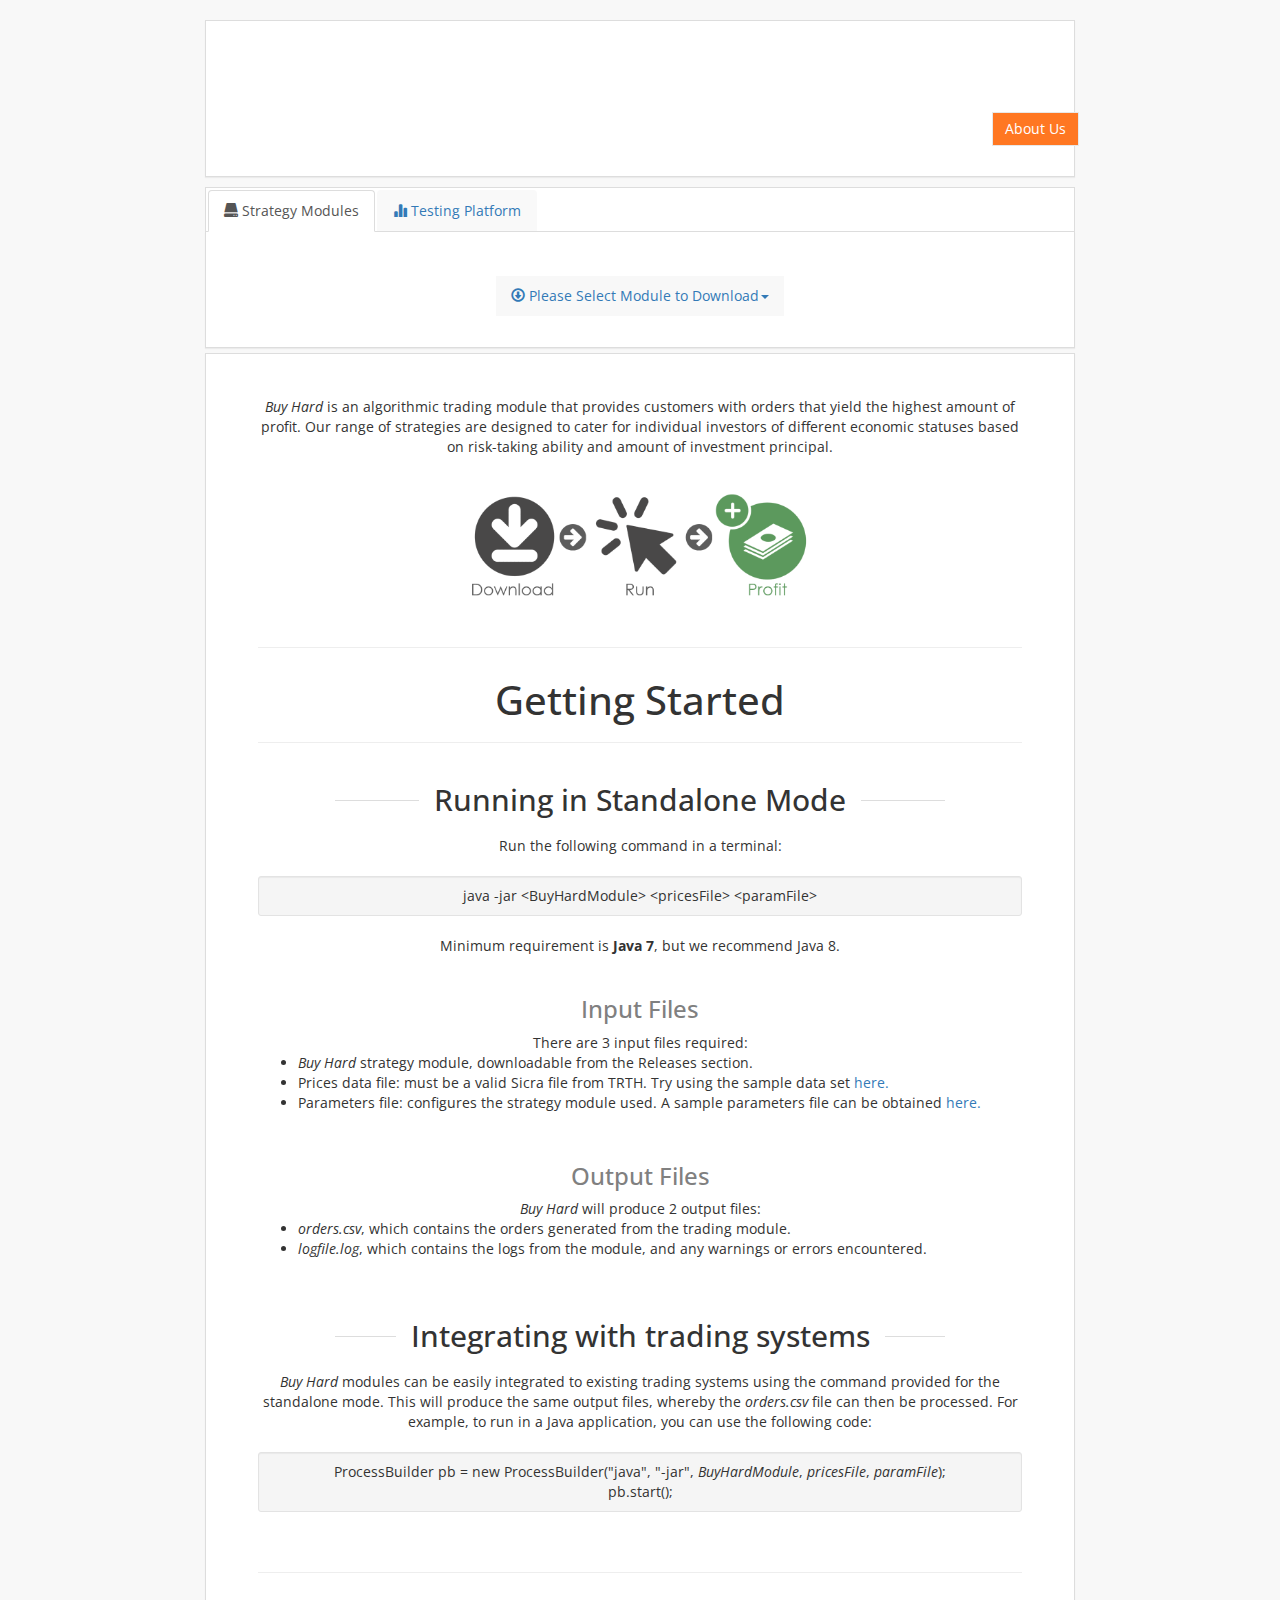
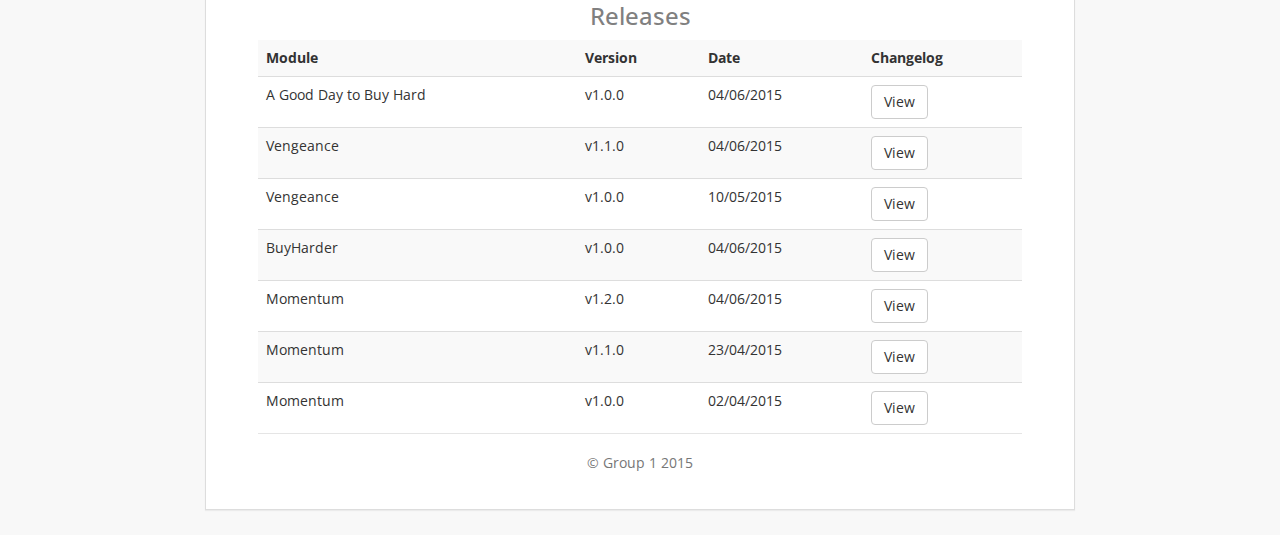
<file: web/index.html>
<!DOCTYPE html>
<html lang="en">
<head>
    <meta charset="utf-8">
    <meta http-equiv="X-UA-Compatible" content="IE=edge">
    <meta name="viewport" content="width=device-width, initial-scale=1">
    <meta name="description" content="">
    <meta name="author" content="">
    <link rel="icon" href="../../favicon.ico">

    <title>Buy Hard</title>

    <!-- Bootstrap core CSS -->
    <link href="bootstrap/css/bootstrap.min.css" rel="stylesheet">

    <link href='http://fonts.googleapis.com/css?family=Open+Sans:300italic,300bold,300' rel='stylesheet' type='text/css'>

    <!-- Custom styles for this template -->
    <link href="main.css" rel="stylesheet">

</head>

<body>
<div class="container">

    <!--Header-->
    <div class="panel panel-default" id="header-panel">
        <!--<img src="BuyHardLogo.png" class="logo">-->
        <h1 class="logo-text"><strong>Buy.Hard</strong></h1>
        <div class="header">
            <!-- About Us Button -->
            <button type="button" class="btn btn-about"  data-toggle="modal" data-target="#myModal">
                About Us
            </button>
        </div>

        <!-- About Us Modal -->
        <div class="modal fade" id="myModal" tabindex="-1" role="dialog" aria-labelledby="myModalLabel" aria-hidden="true">
            <div class="modal-dialog">
                <div class="modal-content">
                    <div class="modal-header">
                        <button type="button" class="close" data-dismiss="modal" aria-label="Close"><span aria-hidden="true">&times;</span></button>
                        <h3 class="modal-title" id="myModalLabel">About Us</h3>
                    </div>
                    <div class="modal-body">
                        <h4>The Team</h4>
                        <table class="table">
                            <tr><td>Addo Wondo</td></tr>
                            <tr><td>Banson Tong</td></tr>
                            <tr><td>Edwin Li</td></tr>
                            <tr><td>Gavin Tam</td></tr>
                            <tr><td>Jason Lim</td></tr>
                        </table>
                    </div>
                    <div class="modal-footer">
                        <button type="button" class="btn btn-default" id="custom-buttons" data-dismiss="modal">Close</button>
                    </div>
                </div>
            </div>
        </div>
    </div>

    <!--Body Content-->
    <div role="tabpanel">

        <!-- Nav tabs -->
        <ul class="nav nav-tabs" role="tablist">
            <li role="presentation" class="active"><a href="#home" aria-controls="home" role="tab" data-toggle="tab"><span class="glyphicon glyphicon-hdd"></span>  Strategy Modules</a></li>
            <li role="presentation"><a href="#profile" aria-controls="profile" role="tab" data-toggle="tab"><span class="glyphicon glyphicon-stats"></span>  Testing Platform</a></li>
        </ul>

        <!-- Tab panes -->
        <div class="tab-content">

            <!--Strategy Tab-->
            <div role="tabpanel" class="tab-pane active" id="home">
                <div class="panel panel-default download-panel" id="internal-panel">
                    <div class="row">
                        <div class="span12 centered-pills">
                            <ul id="selectStrat" class="nav nav-pills custom-nav-pills" role="tablist">
                                <li role="presentation" class="dropdown">
                                    <a href="#" id="myTabDrop1" class="dropdown-toggle" data-toggle="dropdown" aria-controls="myTabDrop1-contents"><span class="glyphicon glyphicon-download"></span> Please Select Module to Download<span class="caret"></span></a>
                                    <ul class="dropdown-menu" role="menu" aria-labelledby="myTabDrop1" id="myTabDrop1-contents">
                                        <li><a href="#dropdown1" tabindex="-1" role="tab" id="dropdown1-tab" data-toggle="tab" aria-controls="dropdown1">Momentum</a></li>
                                        <li><a href="#dropdown2" tabindex="-1" role="tab" id="dropdown2-tab" data-toggle="tab" aria-controls="dropdown2">BuyHarder</a></li>
                                        <li><a href="#dropdown3" tabindex="-1" role="tab" id="dropdown3-tab" data-toggle="tab" aria-controls="dropdown3">Vengeance</a></li>
                                        <li><a href="#dropdown4" tabindex="-1" role="tab" id="dropdown4-tab" data-toggle="tab" aria-controls="dropdown4">A Good Day to Buy Hard</a></li>
                                    </ul>
                                </li>
                            </ul>
                            <div id="strategyContent" class="tab-content">
                                <div role="tabpanel" class="tab-pane fade" id="dropdown1" aria-labelledBy="dropdown1-tab">

                                    <p>
                                        <h3>What is it?</h3>
                                     The Momentum Strategy generates buys and sells based on the simple moving average of historical prices.
                                    </p>
                                    <h3>Download</h3>
                                    <form action="https://drive.google.com/file/d/0B4jnGDUJZV1TOUJ0WTM3ZlE1cjQ">
                                        <p><button class="btn btn-lg btn-success" type="submit" id="latest-release">Momentum - Latest Release</button></p>
                                    </form>
                                    <p>
                                        File Name: <i>BuyHard-Momentum-1.2.0.jar</i><br>
                                        Version: 1.2.0<br>
                                        Date Released: 04/06/2015<br>
                                        Size: 3MB<br>
                                    </p>
                                    <h3>Sample Parameters File</h3>
                                    <form action="https://docs.google.com/file/d/0B4jnGDUJZV1TXzRDeWxnSFozNVU">
                                        <button class="btn btn-default" type="submit">Download</button>
                                    </form>
                                </div>
                                <div role="tabpanel" class="tab-pane fade" id="dropdown2" aria-labelledBy="dropdown2-tab">
                                    <p>
                                    <h3>What is it?</h3>
                                    The Mean Reversion Strategy generates buys and sells based on the mean of historical prices.
                                    </p>
                                    <h3>Download</h3>

                                    <form action="https://drive.google.com/file/d/0B4jnGDUJZV1TWThkbDhySkJzRlE">
                                        <p><button class="btn btn-lg btn-success" type="submit" id="latest-release">BuyHarder - Latest Release</button></p>
                                    </form>
                                    <p>
                                        File Name: <i>BuyHard-BuyHarder-1.0.0.jar</i><br>
                                        Version: 1.0.0<br>
                                        Date Released: 04/06/2015<br>
                                        Size: 3MB<br>
                                    </p>
                                    <h3>Sample Parameters File</h3>
                                    <form action="https://docs.google.com/file/d/0B4jnGDUJZV1TRHRkYXdRNDZEZFE">
                                        <button class="btn btn-default" type="submit">Download</button>
                                    </form>
                                </div>
                                <div role="tabpanel" class="tab-pane fade" id="dropdown3" aria-labelledBy="dropdown3-tab">
                                    <p>
                                    <h3>What is it?</h3>
                                    The Price Channel Strategy generates buys and sells based on the trends of low historical prices and high historical prices.
                                    </p>
                                    <h3>Download</h3>

                                    <form action="https://drive.google.com/file/d/0B4jnGDUJZV1TaGRDNGFqbHlEZkE">
                                        <p><button class="btn btn-lg btn-success" type="submit" id="latest-release">Vengeance - Latest Release</button></p>
                                    </form>
                                    <p>
                                        File Name: <i>BuyHard-Vengeance-1.1.0.jar</i><br>
                                        Version: 1.1.0<br>
                                        Date Released: 04/06/2015<br>
                                        Size: 21MB<br>
                                    </p>
                                    <h3>Sample Parameters File</h3>
                                    <form action="https://docs.google.com/file/d/0B4jnGDUJZV1TOFQwd3pWUjFFb1k">
                                        <button class="btn btn-default" type="submit">Download</button>
                                    </form>
                                </div>
                                <div role="tabpanel" class="tab-pane fade" id="dropdown4" aria-labelledBy="dropdown4-tab">
                                    <p>
                                    <h3>What is it?</h3>
                                    The Combination Strategy generates buys and sells by periodically selecting a new strategy
                                    (momentum, mean reversion, price channel, null) based on the trend and volatility of historical prices.
                                    </p>
                                    <h3>Download</h3>

                                    <form action="https://drive.google.com/file/d/0B4jnGDUJZV1TdFhJbFpnc3lZQ1k">
                                        <p><button class="btn btn-lg btn-success" type="submit" id="latest-release">A Good Day to Buy Hard - Latest Release</button></p>
                                    </form>
                                    <p>
                                        File Name: <i>BuyHard-GoodDay-1.0.0.jar</i><br>
                                        Version: 1.0.0<br>
                                        Date Released: 04/06/2015<br>
                                        Size: 21MB<br>
                                    </p>
                                    <h3>Sample Parameters File</h3>
                                    <form action="https://docs.google.com/file/d/0B4jnGDUJZV1TMjlnbnk0eFpwQ28">
                                        <button class="btn btn-default" type="submit">Download</button>
                                    </form>
                                </div>
                            </div>
                        </div>
                    </div>
                </div>
                <div class="panel panel-default" id="internal-panel">
                    <p>
                        <i>Buy Hard</i> is an algorithmic trading module that provides customers with orders that yield the highest amount of profit. Our range of strategies are designed to cater for individual investors of different economic statuses based on risk-taking ability and amount of investment principal.
                        <br><img id="icons" src="icons.png">
                        <br><br>
                    </p>
                    <hr>
                    <h2 class="heading">Getting Started</h2>
                    <hr>
                    <div class="subheading-content">
                        <h2><span>Running in Standalone Mode</span></h2>
                        Run the following command in a terminal:
                        <div class="well well-sm"> java -jar &lt;BuyHardModule&gt; &lt;pricesFile&gt; &lt;paramFile&gt;</div>
                        Minimum requirement is <b>Java 7</b>, but we recommend Java 8.
                    </div>

                    <div class="subheading-content">
                        <h3>Input Files</h3>
                        There are 3 input files required:
                        <ul>
                            <li><i>Buy Hard</i> strategy module, downloadable from the Releases section.</li>

                            <li>Prices data file: must be a valid Sicra file from TRTH. Try using the sample data set
                                <form id="inputData" class="submit-link" method="get" action="samples/prices.csv">
                                    <a href="javascript:submitLink('inputData')">here.</a>
                                </form></li>

                            <li>Parameters file: configures the strategy module used.
                                A sample parameters file can be obtained
                                <form id="params" class="submit-link" method="get" action="samples/config.properties">
                                    <a href="javascript:submitLink('params')">here.</a>
                                </form></li>
                        </ul>
                    </div>

                    <div class="subheading-content">
                        <h3>Output Files</h3>
                        <i>Buy Hard </i> will produce 2 output files:
                        <ul>
                            <li><i>orders.csv</i>, which contains the orders generated from the trading module. </li>
                            <li><i>logfile.log</i>, which contains the logs from the module, and any warnings or errors encountered. </li>
                        </ul>
                    </div>

                    <div class="subheading-content">
                        <h2><span>Integrating with trading systems</span></h2>
                        <i>Buy Hard</i> modules can be easily integrated to existing trading systems using the command provided for the standalone mode.
                        This will produce the same output files, whereby the <i>orders.csv</i> file can then be processed.
                        For example, to run in a Java application, you can use the following code:
                        <div class="well well-sm">
                            ProcessBuilder pb = new ProcessBuilder("java", "-jar", <i>BuyHardModule</i>, <i>pricesFile</i>, <i>paramFile</i>);<br>
                            pb.start();
                        </div>
                    </div>

                    <hr>
                    <h3>Releases</h3>
                    <table class="table table-striped" id="release-list">
                        <tr><th>Module</th><th>Version</th><th>Date</th><th>Changelog</th></tr>

                        <tr><td>A Good Day to Buy Hard</td><td>v1.0.0</td><td>04/06/2015</td><td>
                            <button type="button" class="btn btn-default btn-release" data-toggle="modal" data-target="#agoodday-v1-0-0">
                                View
                            </button>
                        </td></tr>
                        <tr><td>Vengeance</td><td>v1.1.0</td><td>04/06/2015</td><td>
                            <button type="button" class="btn btn-default btn-release" data-toggle="modal" data-target="#vengeance-v1-1-0">
                                View
                            </button>
                        </td></tr>
                        <tr><td>Vengeance</td><td>v1.0.0</td><td>10/05/2015</td><td>
                            <button type="button" class="btn btn-default btn-release" data-toggle="modal" data-target="#vengeance-v1-0-0">
                                View
                            </button>
                        </td></tr>
                        <tr><td>BuyHarder</td><td>v1.0.0</td><td>04/06/2015</td><td>
                            <button type="button" class="btn btn-default btn-release" data-toggle="modal" data-target="#buyharder-v1-0-0">
                                View
                            </button>
                        </td></tr>
                        <tr><td>Momentum</td><td>v1.2.0</td><td>04/06/2015</td><td>
                            <button type="button" class="btn btn-default btn-release" data-toggle="modal" data-target="#momentum-v1-2-0">
                                View
                            </button>
                        </td></tr>
                        <tr><td>Momentum</td><td>v1.1.0</td><td>23/04/2015</td><td>
                            <button type="button" class="btn btn-default btn-release" data-toggle="modal" data-target="#momentum-v1-1-0">
                                View
                            </button>
                        </td></tr>
                        <tr><td>Momentum</td><td>v1.0.0</td><td>02/04/2015</td><td>
                            <button type="button" class="btn btn-default btn-release" data-toggle="modal" data-target="#momentum-v1-0-0">
                                View
                            </button>
                        </td></tr>

                    </table>
                    <!-- Modals -->

                    <!--A Good Day Version 1.0.0-->
                    <div class="modal fade" id="agoodday-v1-0-0" tabindex="-1" role="dialog" aria-labelledby="myModalLabel" aria-hidden="true">
                        <div class="modal-dialog">
                            <div class="modal-content">
                                <div class="modal-header">
                                    <button type="button" class="close" data-dismiss="modal" aria-label="Close"><span aria-hidden="true">&times;</span></button>
                                    <h3 class="modal-title" id="myModalLabel">v1.0.0 Changelog</h3>
                                </div>
                                <div class="modal-body" id="changelog-modal">
                                    Initial Release with:
                                    <ul>
                                        <li>Reading Sicra file from TRTH.</li>
                                        <li>Loading parameters to configure the strategy.</li>
                                        <li>Implementation of an original strategy that generates buys and sells by periodically selecting a new strategy
                                            (momentum, mean reversion, price channel, null) based on the trend and volatility of historical prices.</li>
                                        <li>Outputting orders using the strategy.</li>
                                        <li>Generating a log report with details of input files and execution time.</li>
                                    </ul>
                                </div>
                                <div class="modal-footer">
                                    <button type="button" class="btn btn-default" id="custom-buttons" data-dismiss="modal">Close</button>
                                </div>
                            </div>
                        </div>
                    </div>
                    <!--Vengeance Version 1.1.0-->
                    <div class="modal fade" id="vengeance-v1-1-0" tabindex="-1" role="dialog" aria-labelledby="myModalLabel" aria-hidden="true">
                        <div class="modal-dialog">
                            <div class="modal-content">
                                <div class="modal-header">
                                    <button type="button" class="close" data-dismiss="modal" aria-label="Close"><span aria-hidden="true">&times;</span></button>
                                    <h3 class="modal-title" id="myModalLabel">v1.1.0 Changelog</h3>
                                </div>
                                <div class="modal-body" id="changelog-modal">
                                    Changes to previous release:
                                    <ul>
                                        <li>Improved efficiency of strategy through addition of new parameter 'channelSize'.</li>
                                    </ul>
                                </div>
                                <div class="modal-footer">
                                    <button type="button" class="btn btn-default" id="custom-buttons" data-dismiss="modal">Close</button>
                                </div>
                            </div>
                        </div>
                    </div>
                    <!--Vengeance Version 1.0.0-->
                    <div class="modal fade" id="vengeance-v1-0-0" tabindex="-1" role="dialog" aria-labelledby="myModalLabel" aria-hidden="true">
                        <div class="modal-dialog">
                            <div class="modal-content">
                                <div class="modal-header">
                                    <button type="button" class="close" data-dismiss="modal" aria-label="Close"><span aria-hidden="true">&times;</span></button>
                                    <h3 class="modal-title" id="myModalLabel">v1.0.0 Changelog</h3>
                                </div>
                                <div class="modal-body" id="changelog-modal">
                                    Initial Release with:
                                    <ul>
                                        <li>Reading Sicra file from TRTH.</li>
                                        <li>Loading parameters to configure the strategy.</li>
                                        <li>Implementation of price channels by calculation of trends of low historical prices and high historical prices.</li>
                                        <li>Outputting orders using the strategy.</li>
                                        <li>Generating a log report with details of input files and execution time.</li>
                                    </ul>
                                </div>
                                <div class="modal-footer">
                                    <button type="button" class="btn btn-default" id="custom-buttons" data-dismiss="modal">Close</button>
                                </div>
                            </div>
                        </div>
                    </div>
                    <!--BuyHarder Version 1.0.0-->
                    <div class="modal fade" id="buyharder-v1-0-0" tabindex="-1" role="dialog" aria-labelledby="myModalLabel" aria-hidden="true">
                        <div class="modal-dialog">
                            <div class="modal-content">
                                <div class="modal-header">
                                    <button type="button" class="close" data-dismiss="modal" aria-label="Close"><span aria-hidden="true">&times;</span></button>
                                    <h3 class="modal-title" id="myModalLabel">v1.0.0 Changelog</h3>
                                </div>
                                <div class="modal-body" id="changelog-modal">
                                    Initial Release with:
                                    <ul>
                                        <li>Reading Sicra file from TRTH.</li>
                                        <li>Loading parameters to configure the strategy.</li>
                                        <li>Implementation of mean-reversion via the mean of historical prices</li>
                                        <li>Outputting orders using the strategy.</li>
                                        <li>Generating a log report with details of input files and execution time.</li>
                                    </ul>
                                </div>
                                <div class="modal-footer">
                                    <button type="button" class="btn btn-default" id="custom-buttons" data-dismiss="modal">Close</button>
                                </div>
                            </div>
                        </div>
                    </div>
                    <!--Momentum Version 1.2.0-->
                    <div class="modal fade" id="momentum-v1-2-0" tabindex="-1" role="dialog" aria-labelledby="myModalLabel" aria-hidden="true">
                        <div class="modal-dialog">
                            <div class="modal-content">
                                <div class="modal-header">
                                    <button type="button" class="close" data-dismiss="modal" aria-label="Close"><span aria-hidden="true">&times;</span></button>
                                    <h3 class="modal-title" id="myModalLabel">v1.2.0 Changelog</h3>
                                </div>
                                <div class="modal-body" id="changelog-modal">
                                    Changes to previous release:
                                    <ul>
                                        <li>Adapted parameters for multiple companies.</li>
                                    </ul>
                                </div>
                                <div class="modal-footer">
                                    <button type="button" class="btn btn-default" id="custom-buttons" data-dismiss="modal">Close</button>
                                </div>
                            </div>
                        </div>
                    </div>
                    <!--Momentum Version 1.1.0-->
                    <div class="modal fade" id="momentum-v1-1-0" tabindex="-1" role="dialog" aria-labelledby="myModalLabel" aria-hidden="true">
                        <div class="modal-dialog">
                            <div class="modal-content">
                                <div class="modal-header">
                                    <button type="button" class="close" data-dismiss="modal" aria-label="Close"><span aria-hidden="true">&times;</span></button>
                                    <h3 class="modal-title" id="myModalLabel">v1.1.0 Changelog</h3>
                                </div>
                                <div class="modal-body" id="changelog-modal">
                                    Changes to previous release:
                                    <ul>
                                        <li>Added new options in the config file which allows you to to change the filename of the output and the log file. </li>
                                        <li>Enabled/Allowed short selling to happen in the strategy module. </li>
                                    </ul>
                                </div>
                                <div class="modal-footer">
                                    <button type="button" class="btn btn-default" id="custom-buttons" data-dismiss="modal">Close</button>
                                </div>
                            </div>
                        </div>
                    </div>
                    <!--Momentum Version 1.0.0-->
                    <div class="modal fade" id="momentum-v1-0-0" tabindex="-1" role="dialog" aria-labelledby="myModalLabel" aria-hidden="true">
                        <div class="modal-dialog">
                            <div class="modal-content">
                                <div class="modal-header">
                                    <button type="button" class="close" data-dismiss="modal" aria-label="Close"><span aria-hidden="true">&times;</span></button>
                                    <h3 class="modal-title" id="myModalLabel">v1.0.0 Changelog</h3>
                                </div>
                                <div class="modal-body" id="changelog-modal">
                                    Initial release with:
                                    <ul>
                                        <li>Reading Sicra file from TRTH.</li>
                                        <li>Loading parameters to configure the strategy.</li>
                                        <li>Implementation of momentum strategy including calculating simple moving averages.</li>
                                        <li>Outputting orders using the strategy.</li>
                                        <li>Generating a log report with details of input files and execution time.</li>
                                    </ul>
                                </div>
                                <div class="modal-footer">
                                    <button type="button" class="btn btn-default" id="custom-buttons" data-dismiss="modal">Close</button>
                                </div>
                            </div>
                        </div>
                    </div>
                    <footer class="footer">
                        <p>&copy; Group 1 2015</p>
                    </footer>
                </div>
            </div>

            <!--Testing Platform Tab-->
            <div role="tabpanel" class="tab-pane" id="profile">
                <div class="panel panel-default download-panel" id="internal-panel">

                    <form action="https://drive.google.com/file/d/0B4jnGDUJZV1TcVZDbGtnSEdmVjQ">
                        <p><button class="btn btn-lg btn-primary" type="submit" id="latest-release">Latest Release</button></p>
                    </form>
                    <p>
                        File Name: <i>BuyHard-Platform-1.3.0.jar</i><br>
                        Version: 1.3.0<br>
                        Date Released: 04/06/2015<br>
                        Size: 35MB<br>
                    </p>
                </div>
                <div class="panel panel-default" id="internal-panel">
                    <div class="subheading-content">
                        <h2><span>User Interface</span></h2>
                        <div class="well well-sm">
                            <img class="testing-ss" src="testingplatform.png"/>
                        </div>
                    </div>

                    <hr>
                    <h2 class="heading">Getting Started</h2>
                    <hr>

                    <div class="subheading-content">
                        <h2><span>Usage Instructions</span></h2>
                        <ol>
                            <li>Select an input data file. This needs to be a valid TRTH file..</li>
                            <li>Select a compatible module to use.</li>
                            <li>Select the parameters file for that module.</li>
                        </ol>
								<br>
								Please note that the minimum required JRE is <b>Java 8</b>.
                    </div>

                    <div class="subheading-content">
                        <h2><span>Notes on Compatibility</span></h2>
                        <ul>
                            <li>At the moment, the BuyHard testing platform only supports Java JAR modules.</li>
                            <li>Additionally, the output generated needs to be named orders.csv and located in your current working directory.</li>
                            <li>The orders file generated should be a CSV that follows the following headers and formats:</li>
                                <br>
                                <ul>
                                    <li>Company Name: any character string</li>
                                    <li>Date: must be in dd-MM-yyyy format</li>
                                    <li>Price must be numerical</li>
                                    <li>Volume: must be numerical</li>
                                    <li>Value: must be numerical, should equal to the price multiplied by the volume</li>
                                    <li>Buy/Sell: must be either B (buy) or S (sell)</li>
                                </ul>

                                <br>For example:<br><br>
                                <div class="well well-sm">
                                    BHP.AX,2015-01-09,29.16,100,2916.0,B<br>
                                    BHP.AX,2015-01-14,27.2,100,2720.0,S
                                </div>
                            <li>The names of the CSV headers are not important but the order of the columns and the formats are. <br>
                                A sample input file is provided in the <i>Getting Started</i> section of the Modules tab.</li>
                            <li>Please contact the developers of the module for issues originating from the trading module.</li>
                        </ul>
                    </div>

                    <hr>
                    <h3>Releases</h3>
                    <table class="table table-striped" id="release-list">
                        <tr><th>Version</th><th>Date</th><th>Changelog</th></tr>
                        <tr><td>v1.3.0</td><td>04/06/2015</td><td>
                            <button type="button" class="btn btn-default btn-release" data-toggle="modal" data-target="#platform-v1-3-0">
                                View
                            </button>
                        </td></tr>
                        <tr><td>v1.2.0</td><td>25/05/2015</td><td>
                            <button type="button" class="btn btn-default btn-release" data-toggle="modal" data-target="#platform-v1-2-0">
                                View
                            </button>
                        </td></tr>
                        <tr><td>v1.1.0</td><td>10/05/2015</td><td>
                            <button type="button" class="btn btn-default btn-release" data-toggle="modal" data-target="#platform-v1-1-0">
                                View
                            </button>
                        </td></tr>
                        <tr><td>v1.0.0</td><td>23/04/2015</td><td>
                            <button type="button" class="btn btn-default btn-release" data-toggle="modal" data-target="#platform-v1-0-0">
                                View
                            </button>
                        </td></tr>
                    </table>
                    <!-- Changelog Modals -->
                    <div class="modal fade" id="platform-v1-3-0" tabindex="-1" role="dialog" aria-labelledby="myModalLabel" aria-hidden="true">
                        <div class="modal-dialog">
                            <div class="modal-content">
                                <div class="modal-header">
                                    <button type="button" class="close" data-dismiss="modal" aria-label="Close"><span aria-hidden="true">&times;</span></button>
                                    <h3 class="modal-title" id="myModalLabel">v1.3.0 Changelog</h3>
                                </div>
                                <div class="modal-body" id="changelog-modal">
                                    Changes to previous release:
                                    <ul>
                                        <li>Added Now tab featuring real time feed for the market - news, market data and indices.</li>
                                        <li>Added Suggested Order processing into the Now tab that displays orders suggested by the strategy for the last day in the input file.</li>
                                        <li>Added risk analysis to Comparison tab via use of Sharpe ratio.</li>
                                        <li>Revamped colors and styling of GUI.</li>
                                    </ul>
                                </div>
                                <div class="modal-footer">
                                    <button type="button" class="btn btn-default" id="custom-buttons" data-dismiss="modal">Close</button>
                                </div>
                            </div>
                        </div>
                    </div>
                    <div class="modal fade" id="platform-v1-2-0" tabindex="-1" role="dialog" aria-labelledby="myModalLabel" aria-hidden="true">
                        <div class="modal-dialog">
                            <div class="modal-content">
                                <div class="modal-header">
                                    <button type="button" class="close" data-dismiss="modal" aria-label="Close"><span aria-hidden="true">&times;</span></button>
                                    <h3 class="modal-title" id="myModalLabel">v1.2.0 Changelog</h3>
                                </div>
                                <div class="modal-body" id="changelog-modal">
                                    Changes to previous release:
                                    <ul>
                                        <li>Added Comparison tab to allow comparison of profit between multiple strategies run in addition to
                                            comparisons between companies for each strategy.</li>
                                        <li>Added report generation for overviews, company reports and table reports - formats include excel, PDF and CSV.</li>
                                        <li>Added option to screenshot graphs.</li>
                                        <li>Added profiling for each company featuring radar chart based on volume, trend and variances.</li>
                                    </ul>

                                </div>
                                <div class="modal-footer">
                                    <button type="button" class="btn btn-default" id="custom-buttons" data-dismiss="modal">Close</button>
                                </div>
                            </div>
                        </div>
                    </div>
                    <div class="modal fade" id="platform-v1-1-0" tabindex="-1" role="dialog" aria-labelledby="myModalLabel" aria-hidden="true">
                        <div class="modal-dialog">
                            <div class="modal-content">
                                <div class="modal-header">
                                    <button type="button" class="close" data-dismiss="modal" aria-label="Close"><span aria-hidden="true">&times;</span></button>
                                    <h3 class="modal-title" id="myModalLabel">v1.1.0 Changelog</h3>
                                </div>
                                <div class="modal-body" id="changelog-modal">
                                    Changes to previous release:
                                    <ul>
                                        <li>Revamped GUI with reworked logo and icons.</li>
                                        <li>Added Analysis tab allowing analysis and comparison of different parameters for strategy.</li>
                                        <li>Added loading bar on bottom left.</li>
                                        <li>Added help modal for graph interaction.</li>
                                    </ul>

                                </div>
                                <div class="modal-footer">
                                    <button type="button" class="btn btn-default" id="custom-buttons" data-dismiss="modal">Close</button>
                                </div>
                            </div>
                        </div>
                    </div>
                    <div class="modal fade" id="platform-v1-0-0" tabindex="-1" role="dialog" aria-labelledby="myModalLabel" aria-hidden="true">
                        <div class="modal-dialog">
                            <div class="modal-content">
                                <div class="modal-header">
                                    <button type="button" class="close" data-dismiss="modal" aria-label="Close"><span aria-hidden="true">&times;</span></button>
                                    <h3 class="modal-title" id="myModalLabel">v1.0.0 Changelog</h3>
                                </div>
                                <div class="modal-body" id="changelog-modal">
                                    Initial release with:
                                    <ul>
                                        <li>Selection of data CSV, strategy module and parameters</li>
                                        <li>Ability to change parameter values</li>
                                        <li>Multi-threaded graphical processing</li>
                                        <li>Extensive charts including candlestick chart of prices data, bar chart of order volume, and table with date, price and order activity</li>
                                        <li>Extensive performance breakdown including bar chart of portfolio (currently-held stock value + profit)
                                            and equity (currently-held stock) value, table with returns from each security traded and pie chart of
                                            returns contributions from each security by percentage</li>
                                        <li>Chart features including filtering by company and date range, zooming, tooltips with detailed price and volume information</li>
                                    </ul>

                                </div>
                                <div class="modal-footer">
                                    <button type="button" class="btn btn-default" id="custom-buttons" data-dismiss="modal">Close</button>
                                </div>
                            </div>
                        </div>
                    </div>
                    <footer class="footer">
                        <p>&copy; Group 1 2015</p>
                    </footer>
                </div>
            </div>
        </div>
    </div>
</div> <!-- /container -->

<script type="text/javascript">
    function changeChangelog(i) {
        document.getElementById("changelog-modal").innerHTML = i;
    }

	 function submitLink(formName) {
	 	if (document.getElementById(formName)) {
	 		document.getElementById(formName).submit();
	 	}
	 }
</script>


<!-- jQuery (necessary for Bootstrap's JavaScript plugins) -->
<script src="https://ajax.googleapis.com/ajax/libs/jquery/1.11.2/jquery.min.js"></script>
<!-- Include all compiled plugins (below), or include individual files as needed -->
<script src="bootstrap/js/bootstrap.min.js"></script>

</body>
</html>
</file>
<file: web/main.css>
/* Space out content a bit */
body {
    padding-top: 20px;
    padding-bottom: 20px;
    font-family: 'Open Sans', sans-serif;
    background-color: #f8f8f8;
    /*background-image: url(http://www.stockmarketchartingprogramsanddataspecialists.info/images/slide1.jpg);*/
    background-image: url(http://wallpaper.pickywallpapers.com/2560x1600/aluminium-clean.jpg);
    background-attachment: fixed;
    background-repeat: no-repeat;

}
/* Everything but the jumbotron gets side spacing for mobile first views */
.header,
.marketing,
.footer {
    padding-right: 15px;
    padding-left: 15px;
}
h1 {
    color: gray;
    font-size: 60px;
    margin: 0;
}

h3 {
    color: grey;
}

h5 {
    font-weight: bold;
}

hr {
	padding-bottom: 10px;
}

ul {
	text-align: left;
}

ol{
    text-align: left;
}

/* Custom page header */
.header {
    text-align: right;
    margin-top: -45px;
}
/* Make the masthead heading the same height as the navigation */
.header h1 {
    padding-bottom: 20px;
    padding-top: 20px;
    margin-top: 0;
    margin-bottom: 0;
    line-height: 40px;
    font-weight: bold;
}

/* Custom page footer */
.footer {
    padding-top: 19px;
    color: #777;
    border-top: 1px solid #e5e5e5;
}

/* Customize container */
@media (min-width: 768px) {
    .container {
        max-width: 900px;
        text-align: center;
    }
}
.container-narrow > hr {
    margin: 30px 0;
}

#latest-release { 
	padding: 25px;
	padding-left: 25%;
	padding-right: 25%;
    border-radius: 0;
}

#header-panel{
	padding: 20px 0 30px 0;
	margin-bottom: 10px;
    border-radius: 0;
    background-image: url(http://www.fxpips.com/wp-content/uploads/2014/07/STOCKS1.jpg);
    background-size: contain;
}

#internal-panel{
	padding:5% 6% 3% 6%;
	margin-bottom: 5px;
    border-radius: 0;
}

#changelog{
	height: 400px;
	overflow-y:scroll;
	font-family: 'Monaco', 'Consolas';
	font-size: 90%;
}

#changelog-modal {
	text-align: left;
}

#custom-buttons {
    border-radius: 20px;
    color: gray;
    outline: none;
}

.modal-content {
    border-radius: 0;
}
.modal-content h3{
    color: grey;
    padding-bottom: 10px;
}

#myModalLabel {
    font-weight: 500;
    color: gray;
}

#release-list {
    text-align: left;
}

.submit-link {
	display: inline-block;
}

.subheading-content {
	padding-bottom: 20px;
}

.subheading-content > .well {
	margin-top: 20px;
}

.heading {
	font-size: 30pt;
}

.subheading-content h2 {
   position: relative;
   text-align: center;
	padding-bottom: 10px;
	padding-top: 10px;
}

.subheading-content h2 span {
  background: #fff;
  padding: 0 15px;
  position: relative;
  z-index: 1;
}

.subheading-content h2:before {
  background: #ddd;
  content: "";
  display: block;
  height: 1px;
  position: absolute;
    top: 50%;
	left: 10%;
  width: 80%;
}

.logo {
    height: 150px;
}

#icons {
	width: 45%;
	padding-top: 30px;
}

.nav-tabs>li>a:hover{
    background-color: #f8f8f8;
    -webkit-transition: all 0.5s linear;
    transition: all 0.5s linear;
}
.nav-tabs>li>a {
    background-color: #f9f9f9;
    border-bottom: #ddd;
}

.nav-tabs {
    padding-top: 2px;
    padding-left: 2px;
    border-top: outset 1px #ddd;
    border-left: outset 1px #ddd;
    border-right: solid 1px #ddd;
    background-color: white;
}

.download-panel {
    border-top: none;
}

.logo-text {
    color: white;
    padding-bottom: 50px;
}

.btn-about {
    border-radius: 0;
    background-color: #ff7722;
    margin-right: -20px;
    color:white;
    border-color: #e8e8e8;
    outline: none;
}
.btn-about:hover {
    color:white;
}

.btn-about:focus {
    outline: none;
    color:white;
}

.btn-release:focus {
    outline:none;
}

.testing-ss {
    width:100%;
}

.centered-pills { text-align:center; }
.centered-pills ul.nav-pills { display:inline-block; }
.centered-pills li { display:inline; }

.custom-nav-pills{
    background-color: #f8f8f8;
}

.custom-nav-pills>li.active>a,
.custom-nav-pills>li.active>a:focus,
.custom-nav-pills>li.active>a:hover {
    background-color: lightgrey;

}
</file>
